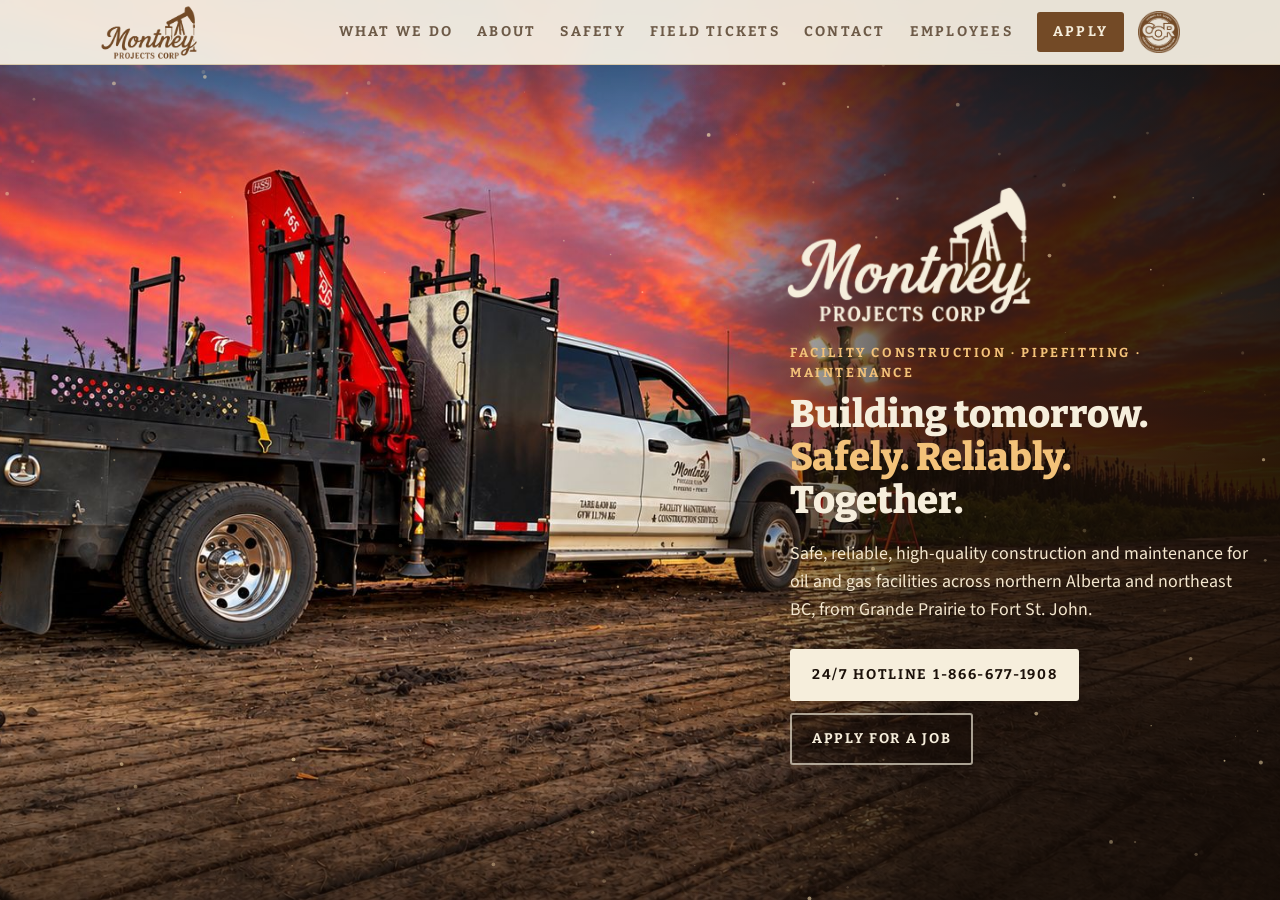
<file: index.html>
<!DOCTYPE html>
<html lang="en">
<head>
<meta charset="utf-8">
<meta name="viewport" content="width=device-width, initial-scale=1">
<meta name="theme-color" content="#1c110a">
<title>Montney Projects Corp | Oilfield Pipefitting &amp; Facility Construction, Grande Prairie</title>
<meta name="description" content="Montney Projects Corp: oil and gas facility construction, pipefitting crews, maintenance and knuckle picker services. Based in Clairmont near Grande Prairie, working across northern Alberta and northeast BC. 24/7 dispatch 1-866-677-1908.">
<link rel="canonical" href="https://montneyprojects.com/">
<link rel="icon" type="image/png" href="/app/favicon.png">
<link rel="apple-touch-icon" href="/app/apple-touch-icon.png">
<link rel="preload" as="image" href="/assets/hero.jpg" fetchpriority="high">
<meta property="og:type" content="website">
<meta property="og:site_name" content="Montney Projects Corp">
<meta property="og:title" content="Montney Projects Corp | Oilfield Pipefitting &amp; Facility Construction">
<meta property="og:description" content="Facility construction, pipefitting crews, maintenance and picker services for oil and gas sites across northern Alberta and northeast BC.">
<meta property="og:url" content="https://montneyprojects.com/">
<meta property="og:image" content="https://montneyprojects.com/assets/hero.jpg">
<meta name="twitter:card" content="summary_large_image">
<script type="application/ld+json">
{
  "@context": "https://schema.org",
  "@type": "GeneralContractor",
  "name": "Montney Projects Corp",
  "url": "https://montneyprojects.com/",
  "logo": "https://montneyprojects.com/assets/logo.png",
  "image": "https://montneyprojects.com/assets/hero.jpg",
  "description": "Oil and gas facility construction, pipefitting, maintenance and knuckle picker services across northern Alberta and northeast British Columbia.",
  "telephone": "+1-780-897-7356",
  "email": "general@montneyprojects.com",
  "address": {
    "@type": "PostalAddress",
    "streetAddress": "101-10601 82 Ave",
    "addressLocality": "Clairmont",
    "addressRegion": "AB",
    "postalCode": "T8X 5G9",
    "addressCountry": "CA"
  },
  "areaServed": [
    {"@type": "AdministrativeArea", "name": "Northern Alberta"},
    {"@type": "AdministrativeArea", "name": "Northeast British Columbia"},
    {"@type": "City", "name": "Grande Prairie"},
    {"@type": "City", "name": "Fort St. John"}
  ],
  "contactPoint": [
    {"@type": "ContactPoint", "telephone": "+1-866-677-1908", "contactType": "dispatch", "availableLanguage": "English", "hoursAvailable": {"@type": "OpeningHoursSpecification", "dayOfWeek": ["Monday","Tuesday","Wednesday","Thursday","Friday","Saturday","Sunday"], "opens": "00:00", "closes": "23:59"}},
    {"@type": "ContactPoint", "telephone": "+1-780-897-7356", "contactType": "customer service"}
  ],
  "knowsAbout": ["Pipefitting", "Oil and gas facility construction", "Facility maintenance", "Knuckle picker services", "COR certified safety program"]
}
</script>
<meta name="google-site-verification" content="RmJS6tQ4VsO0aatvdvYZTBHN6NFnThQkVIkI1PTJHH0" />
<link rel="stylesheet" href="https://fonts.googleapis.com/css2?family=Archivo:wght@600;700&family=Bitter:wght@600;700;800&family=Source+Sans+3:wght@400;600&display=swap">
<style>
  /* Layout: full-screen sunset photo of a Montney picker truck with the copy over the open sky, then bands on logo-cream paper: work, mission, equipment (dark), safety, careers, contact. */
  :root {
    --paper:#f9f3e6; --paper2:#f1e8d3; --rule:#d8c9aa;
    --brown:#734a26; --espresso:#1c110a; --ink:#2b1c10; --soft:#6d5a47; --rust:#b4601c; --cream:#f6eedc; --ok:#2f7a4a;
    --display:Bitter, Rockwell, "Roboto Slab", Georgia, serif;
    --body:"Source Sans 3", -apple-system, "Segoe UI", Roboto, Helvetica, Arial, sans-serif;
    --photo: url("/assets/hero.jpg");
    --cor: url("/assets/cor-badge.png");
    --logo: url("/assets/logo.png");
  }
  * { box-sizing:border-box; }
  [hidden] { display:none !important; }
  html { height:100%; }
  body { margin:0; min-height:100%; display:flex; flex-direction:column; background:var(--paper); color:var(--ink); font:17px/1.55 var(--body); }
  main { flex:1; display:flex; flex-direction:column; }
  .view { flex:1; }
  body.home footer { display:none; }
  @media (min-width:901px) and (min-height:640px) { body.home { overflow:hidden; } }
  a { color:inherit; }
  .wrap { width:100%; max-width:1120px; margin:0 auto; padding-inline:20px; }
  .logo { display:block; aspect-ratio:520/294; background:currentColor; -webkit-mask:var(--logo) center/contain no-repeat; mask:var(--logo) center/contain no-repeat; }

  .nav { position:fixed; top:0; left:0; right:0; z-index:20; background:rgba(249,243,230,.93); backdrop-filter:blur(8px); border-bottom:1px solid var(--rule); }
  .nav .wrap { display:flex; align-items:center; justify-content:space-between; gap:16px; height:64px; }
  .nav .brand { color:var(--brown); width:98px; flex:none; text-decoration:none; }
  .nav nav { display:flex; gap:24px; align-items:center; }
  .nav nav a { font-family:var(--display); font-weight:700; font-size:14px; letter-spacing:.16em; text-transform:uppercase; text-decoration:none; color:var(--soft); }
  .nav nav a { white-space:nowrap; }
  @media (min-width:901px) and (max-width:1120px) { .nav nav { gap:15px; } .nav nav a { font-size:12.5px; letter-spacing:.1em; } .nav nav a.cta { padding:8px 12px; } }
  .nav nav a:hover { color:var(--brown); }
  .nav nav a.cta { color:var(--cream); background:var(--brown); padding:9px 16px; border-radius:3px; }
  .nav nav a[aria-current=page]:not(.cta) { color:var(--brown); box-shadow:0 2px 0 var(--rust); }
  .menu { display:none; font-family:var(--display); font-weight:700; font-size:14px; letter-spacing:.16em; text-transform:uppercase; color:var(--cream); background:var(--brown); border:0; border-radius:3px; padding:10px 16px; cursor:pointer; }
  @media (max-width:900px) {
    .menu { display:inline-block; }
    .nav nav { display:none; position:absolute; top:64px; left:0; right:0; flex-direction:column; align-items:stretch; gap:0; background:var(--paper); border-bottom:1px solid var(--rule); box-shadow:0 14px 30px rgba(28,17,10,.25); }
    .nav.open nav { display:flex; }
    .nav nav a, .nav nav a.cta { padding:16px 20px; border-top:1px solid var(--rule); border-radius:0; font-size:15px; background:none; color:var(--brown); box-shadow:none; }
  }

  .hero { position:relative; min-height:100vh; min-height:100dvh; display:flex; align-items:center; overflow:hidden; padding-top:64px; color:var(--cream); background:#140c07; }
  .hero .photo { position:absolute; inset:0; background:var(--photo) 30% 58%/cover no-repeat; transform-origin:30% 62%; animation:push 32s ease-in-out infinite alternate; }
  @keyframes push { from { transform:scale(1); } to { transform:scale(1.13); } }
  .hero .shade { position:absolute; inset:0; background:linear-gradient(270deg, rgba(20,12,7,.9) 0%, rgba(20,12,7,.74) 28%, rgba(20,12,7,0) 47%), linear-gradient(180deg, rgba(20,12,7,.5) 0%, rgba(20,12,7,0) 26%, rgba(20,12,7,0) 72%, rgba(20,12,7,.6) 100%); }
  .hero canvas { position:absolute; inset:0; width:100%; height:100%; }
  .hero .copy { position:relative; z-index:2; width:100%; padding-block:40px 56px; }
  .hero .copy .wrap { display:grid; grid-template-columns:minmax(0, 1fr) minmax(0, 470px); max-width:1440px; }
  .hero .copy .col { grid-column:2; }
  .hero .logo { width:min(70%, 250px); color:var(--cream); margin:0 0 18px -6px; opacity:0; animation:fade 1.4s .2s forwards; }
  .eyebrow { font-family:var(--display); font-weight:700; letter-spacing:.2em; text-transform:uppercase; font-size:13px; color:#f3c279; margin:0 0 12px; opacity:0; animation:fade 1s .5s forwards; }
  h1 { font-family:var(--display); font-weight:800; line-height:1.04; font-size:clamp(30px, 3vw, 40px); margin:0; }
  h1 span { display:block; overflow:hidden; padding-bottom:.08em; }
  h1 span i { display:block; font-style:normal; transform:translateY(112%); animation:rise 1s cubic-bezier(.2,.8,.2,1) forwards; }
  h1 span:nth-child(1) i { animation-delay:.6s; } h1 span:nth-child(2) i { animation-delay:.75s; color:#f3c279; } h1 span:nth-child(3) i { animation-delay:.9s; }
  @keyframes rise { to { transform:none; } }
  .lede { max-width:30em; font-size:clamp(16px, 1.4vw, 18px); color:#f4e7cf; margin:16px 0 26px; opacity:0; animation:fade 1s 1.3s forwards; }
  .actions { display:flex; flex-wrap:wrap; gap:12px; opacity:0; animation:fade 1s 1.5s forwards; }
  @keyframes fade { to { opacity:1; } }
  .btn { display:inline-flex; align-items:center; gap:10px; font-family:var(--display); font-weight:700; font-size:14px; letter-spacing:.12em; text-transform:uppercase; text-decoration:none; padding:13px 20px; border-radius:3px; border:2px solid var(--brown); background:var(--brown); color:var(--cream); cursor:pointer; }
  .hero .btn { background:var(--cream); border-color:var(--cream); color:var(--espresso); }
  .hero .btn.line { background:rgba(20,12,7,.45); color:var(--cream); border-color:rgba(246,238,220,.65); }
  .btn:focus-visible, a:focus-visible, input:focus-visible { outline:3px solid var(--rust); outline-offset:3px; }
  .hub { display:none; }
  @media (min-width:901px) and (max-height:800px) { .hero .copy { padding-block:20px 24px; } .hero .logo { width:210px; margin-bottom:12px; } .lede { margin:12px 0 18px; } }
  @media (min-width:901px) and (max-height:700px) { .lede { display:none; } .actions { margin-top:20px; } }
  @media (max-width:900px) {
    .hero { align-items:flex-end; }
    .hero .photo { background-position:35% 50%; transform-origin:40% 45%; }
    .hero .shade { background:linear-gradient(180deg, rgba(20,12,7,.25) 0%, rgba(20,12,7,0) 18%, rgba(20,12,7,0) 46%, rgba(20,12,7,.78) 64%, rgba(20,12,7,.93) 100%); }
    .hero .copy { padding-block:0 26px; } .hero .copy .wrap { grid-template-columns:1fr; } .hero .copy .col { grid-column:1; }
    .hero .logo { display:none; }
    .eyebrow { display:none; }
    .hero h1 { font-size:28px; text-shadow:0 2px 12px rgba(20,12,7,.9); }
    .lede { font-size:15px; margin:8px 0 14px; }
    .hero .btn { padding:12px 14px; font-size:12.5px; }
    .actions { gap:8px; }
  }

  section.band { padding-block:calc(64px + clamp(34px, 6vh, 70px)) clamp(40px, 6vh, 70px); }
  section.band.alt { background:var(--paper2); }
  section.band.dark { background:var(--espresso); color:var(--cream); border-top:0; }
  .dark h2 { color:var(--cream); } .dark .kicker { color:#f3c279; } .dark .intro { color:#e6d6ba; }
  .stats { display:grid; grid-template-columns:repeat(auto-fit, minmax(280px, 1fr)); gap:1px; background:#3d2a1b; border:1px solid #3d2a1b; }
  .stats div { background:var(--espresso); padding:26px 24px 28px; min-width:0; }
  .stats b { display:block; font-family:var(--display); font-weight:700; font-size:clamp(34px, 3.6vw, 46px); line-height:1; color:#f3c279; font-variant-numeric:tabular-nums; }
  .stats b.word { font-size:clamp(24px, 2.4vw, 30px); padding-block:.3em .22em; }
  .stats h3 { font-family:var(--display); font-weight:700; font-size:18px; margin:10px 0 6px; color:var(--cream); }
  .stats p { margin:0; color:#d9c8ab; font-size:15.5px; }
  .mission { font-family:var(--display); font-weight:600; font-size:clamp(18px, 1.7vw, 21px); line-height:1.5; color:var(--brown); max-width:32em; margin:0 0 40px; }
  .values { list-style:none; margin:0; padding:22px 0 0; border-top:2px solid var(--brown); display:grid; grid-template-columns:repeat(auto-fit, minmax(170px, 1fr)); gap:18px 24px; counter-reset:v; }
  .values li { font-family:var(--display); font-weight:700; font-size:16.5px; color:var(--ink); }
  .values li::before { content:""; display:block; width:26px; height:4px; background:var(--rust); margin-bottom:10px; }
  .corseal { display:block; aspect-ratio:195/195; background:currentColor; -webkit-mask:var(--cor) center/contain no-repeat; mask:var(--cor) center/contain no-repeat; }
  .cornav { width:42px; flex:none; color:var(--brown); margin-left:-2px; }
  .corfoot { width:50px; color:#cbb99c; margin-left:auto; }
  .nav .wrap > nav { margin-left:auto; }
  @media (max-width:900px) { .nav .brand { margin-right:auto; } .cornav { order:2; width:38px; } .menu { order:3; } }
  .elements { margin:0; padding:18px 0 0; border-top:2px solid var(--brown); list-style:none; counter-reset:el; columns:2; column-gap:30px; }
  .elements li { counter-increment:el; break-inside:avoid; padding:5px 0 5px 34px; position:relative; font-weight:600; }
  .elements li::before { content:counter(el); position:absolute; left:0; top:5px; width:24px; text-align:right; font-family:var(--display); font-weight:700; color:var(--rust); font-variant-numeric:tabular-nums; }
  @media (max-width:560px) { .elements { columns:1; } }
  .ask { background:#fffaf0; border:1px solid var(--rule); border-top:5px solid var(--brown); padding:22px 22px 24px; margin:0 0 26px; }
  .ask h3 { font-family:var(--display); font-weight:700; font-size:20px; color:var(--brown); margin:0 0 6px; }
  .ask p { margin:0 0 16px; }
  .askbtns { display:flex; flex-wrap:wrap; gap:10px; }
  .btn.ghost { background:transparent; color:var(--brown); }
  .crewh { font-family:var(--display); font-weight:700; letter-spacing:.22em; text-transform:uppercase; font-size:13px; color:var(--soft); margin:0 0 10px; }
  .cor { display:inline-flex; align-items:center; gap:12px; margin:0 0 20px; padding:10px 16px 10px 10px; border:1px solid var(--rule); background:var(--paper); border-radius:40px; font-family:var(--display); font-weight:700; color:var(--brown); }
  .cor .corseal { width:42px; color:var(--brown); }
  .kicker { font-family:var(--display); font-weight:700; letter-spacing:.26em; text-transform:uppercase; color:var(--rust); font-size:14px; margin:0 0 10px; }
  h2 { font-family:var(--display); font-weight:700; line-height:1.15; font-size:clamp(25px, 2.6vw, 34px); color:var(--brown); margin:0 0 14px; text-wrap:balance; }
  .intro { max-width:40em; color:var(--ink); margin:0 0 30px; }
  .grid3 { display:grid; grid-template-columns:repeat(auto-fit, minmax(220px, 1fr)); border-top:2px solid var(--brown); }
  .grid3 article { padding:26px 26px 6px 0; min-width:0; }
  .grid3 h3 { font-family:var(--display); font-weight:700; font-size:20px; color:var(--brown); margin:14px 0 6px; }
  .grid3 p { margin:0; color:var(--ink); }
  .grid3 svg { width:40px; height:40px; stroke:var(--rust); fill:none; stroke-width:2.2; stroke-linecap:round; stroke-linejoin:round; }
  .region { display:flex; flex-wrap:wrap; gap:8px 22px; margin:36px 0 0; padding:18px 0 0; list-style:none; border-top:1px solid var(--rule); }
  .region li { font-family:var(--display); font-weight:700; letter-spacing:.18em; text-transform:uppercase; font-size:13px; color:var(--soft); }

  .split { display:grid; grid-template-columns:minmax(0, 1.05fr) minmax(0, 1fr); gap:clamp(28px, 5vw, 64px); align-items:start; }
  @media (max-width:860px) { .split { grid-template-columns:1fr; } }
  .forms { display:flex; flex-direction:column; gap:10px; }
  .forms a { display:flex; align-items:center; justify-content:space-between; gap:14px; text-decoration:none; background:var(--paper); border:1px solid var(--rule); border-left:5px solid var(--brown); padding:16px 18px; }
  .forms a[href]:hover { border-left-color:var(--rust); background:#fffaf0; }
  .forms b { font-family:var(--display); font-weight:700; font-size:18px; color:var(--brown); display:block; line-height:1.2; }
  .forms small { color:var(--soft); font-size:15px; }
  .forms i { font-style:normal; color:var(--rust); font-size:24px; }
  .checks { list-style:none; margin:0; padding:0; display:flex; flex-direction:column; gap:10px; }
  .checks li { padding-left:28px; position:relative; }
  .checks li::before { content:""; position:absolute; left:0; top:.48em; width:14px; height:8px; border-left:3px solid var(--rust); border-bottom:3px solid var(--rust); transform:rotate(-45deg); }

  form.apply { background:#fffaf0; border:1px solid var(--rule); border-top:5px solid var(--brown); padding:clamp(20px, 3vw, 32px); display:flex; flex-direction:column; gap:16px; }
  label { display:flex; flex-direction:column; gap:6px; font-family:var(--display); font-weight:700; letter-spacing:.14em; text-transform:uppercase; font-size:13px; color:var(--soft); }
  label em { font-style:normal; font-family:var(--body); letter-spacing:0; text-transform:none; font-weight:400; font-size:15px; }
  input[type=text], input[type=tel], input[type=email] { font:400 17px var(--body); letter-spacing:0; text-transform:none; color:var(--ink); background:#fff; border:1px solid #bfae8c; border-radius:3px; padding:13px 14px; width:100%; }
  textarea { font:400 17px/1.45 var(--body); letter-spacing:0; text-transform:none; color:var(--ink); background:#fff; border:1px solid #bfae8c; border-radius:3px; padding:13px 14px; width:100%; resize:vertical; min-height:130px; }
  textarea:focus-visible { outline:3px solid var(--rust); outline-offset:3px; }
  select, input[type=date], input[type=number] { font:400 17px var(--body); letter-spacing:0; text-transform:none; color:var(--ink); background:#fff; border:1px solid #bfae8c; border-radius:3px; padding:12px 14px; width:100%; min-height:48px; }
  select:focus-visible, input[type=date]:focus-visible, input[type=number]:focus-visible { outline:3px solid var(--rust); outline-offset:3px; }
  .note.bad { color:#a3261c; font-weight:600; }
  input[type=file] { font:400 16px var(--body); letter-spacing:0; text-transform:none; color:var(--soft); background:#fff; border:1px dashed #a9946e; border-radius:3px; padding:14px; width:100%; }
  input[type=file]::file-selector-button { font:600 15px var(--body); margin-right:12px; padding:8px 12px; border-radius:3px; border:0; background:var(--paper2); color:var(--ink); cursor:pointer; }
  .tix { border:0; margin:0; padding:0; display:grid; grid-template-columns:1fr 1fr; gap:10px; min-width:0; }
  .tix legend { padding:0; margin-bottom:8px; font-family:var(--display); font-weight:700; letter-spacing:.14em; text-transform:uppercase; font-size:13px; color:var(--soft); }
  .tix label { flex-direction:row; align-items:center; gap:12px; font:600 16.5px var(--body); letter-spacing:0; text-transform:none; color:var(--ink); background:#fff; border:1px solid #bfae8c; border-radius:3px; padding:12px 14px; cursor:pointer; }
  .tix input { width:22px; height:22px; flex:none; accent-color:var(--brown); }
  .tix label:has(input:checked) { border-color:var(--brown); background:#f6ecd8; }
  @media (max-width:420px) { .tix { grid-template-columns:1fr; } }
  .two { display:grid; grid-template-columns:1fr 1fr; gap:16px; }
  @media (max-width:560px) { .two { grid-template-columns:1fr; } }
  .note { font-size:15px; color:var(--soft); margin:0; }
  .sent { border:1px solid var(--ok); border-top-width:5px; background:#f0f6ea; padding:24px; }
  .sent b { font-family:var(--display); font-size:22px; color:var(--ok); display:block; margin-bottom:4px; }

  .contact { display:grid; grid-template-columns:repeat(2, minmax(0, 1fr)); gap:30px 26px; margin-top:26px; }
  @media (max-width:640px) { .contact { grid-template-columns:1fr; } }
  .contact a[href^=tel] { white-space:nowrap; }
  .contact a.mail { font-size:19px; }
  .contact h3 { font-family:var(--display); font-weight:700; letter-spacing:.22em; text-transform:uppercase; font-size:13px; color:var(--soft); margin:0 0 6px; }
  .contact a { font-family:var(--display); font-weight:700; font-size:19px; line-height:1.3; color:var(--brown); text-decoration:none; display:block; overflow-wrap:anywhere; }
  .contact a:hover { color:var(--rust); }
  .contact .big a { font-size:24px; }
  .contact small { display:block; font:400 15px/1.4 var(--body); color:var(--soft); margin-top:4px; }
  footer { background:var(--espresso); color:#cbb99c; padding:44px 0 40px; font-size:15px; }
  footer .wrap { display:flex; flex-wrap:wrap; align-items:center; justify-content:space-between; gap:20px; }
  footer .logo { width:170px; color:var(--cream); }

  /* Inner pages (every tab except home): sans headings, ruled columns, dark fact strip */
  :root { --sans:Archivo, "Helvetica Neue", Helvetica, Arial, sans-serif; --mute:#5a4939; --rustd:#9a4f14; }
  section.band { display:flex; flex-direction:column; }
  section.band.facts-on { padding-bottom:0; }
  section.band.facts-on > .wrap:first-child { padding-bottom:clamp(40px, 6vh, 70px); }
  .phead { display:flex; align-items:flex-end; gap:clamp(24px, 5vw, 72px); margin-bottom:clamp(30px, 4vw, 50px); }
  .phead > div { flex:1.25; min-width:0; }
  .phead .intro { flex:1; min-width:0; max-width:none; margin:0 0 6px; font-size:clamp(17px, 1.5vw, 19px); line-height:1.5; color:var(--mute); }
  .phead.top { align-items:flex-start; }
  .phead.top > div { flex:.8; }
  .phead .mission { flex:1.5; min-width:0; max-width:none; margin:0; font-family:var(--body); font-weight:400; font-size:clamp(18px, 1.7vw, 21px); line-height:1.5; color:var(--ink); }
  @media (max-width:860px) { .phead { flex-direction:column; align-items:stretch; gap:16px; } }
  .band .kicker { display:flex; align-items:center; gap:12px; font-family:var(--sans); font-weight:600; font-size:13px; letter-spacing:.14em; color:var(--rustd); margin:0 0 18px; }
  .band .kicker::before { content:""; width:28px; height:2px; background:var(--rust); flex:none; }
  .band h2 { font-family:var(--sans); font-weight:700; font-size:clamp(30px, 3.6vw, 46px); line-height:1.06; letter-spacing:-.015em; color:var(--ink); margin:0; }
  .label { font-family:var(--sans); font-weight:600; font-size:13px; letter-spacing:.14em; text-transform:uppercase; color:var(--soft); margin:0 0 14px; }
  .split.rule { border-top:1px solid var(--ink); padding-top:26px; }

  .grid3 { grid-template-columns:repeat(4, minmax(0, 1fr)); border-top:1px solid var(--ink); counter-reset:svc; }
  .grid3 article { position:relative; counter-increment:svc; padding:24px 28px 0; border-left:1px solid var(--rule); }
  .grid3 article:first-child { padding-left:0; border-left:0; }
  .grid3 article:last-child { padding-right:0; }
  .grid3 article::before { content:counter(svc, decimal-leading-zero); font-family:var(--sans); font-weight:600; font-size:13px; letter-spacing:.08em; color:var(--rustd); }
  .grid3 svg { position:absolute; top:22px; right:28px; width:30px; height:30px; stroke:var(--brown); stroke-width:2; }
  .grid3 article:last-child svg { right:0; }
  .grid3 h3 { font-family:var(--sans); font-size:22px; line-height:1.2; letter-spacing:-.005em; color:var(--ink); margin:36px 0 8px; }
  .grid3 p { font-size:16.5px; color:var(--mute); }
  @media (max-width:1000px) {
    .grid3 { grid-template-columns:repeat(2, minmax(0, 1fr)); }
    .grid3 article { padding-bottom:28px; }
    .grid3 article:nth-child(odd) { padding-left:0; border-left:0; }
    .grid3 article:nth-child(even) { padding-right:0; }
    .grid3 article:nth-child(even) svg { right:0; }
    .grid3 article:nth-child(n+3) { border-top:1px solid var(--rule); }
  }
  @media (max-width:560px) {
    .grid3 { grid-template-columns:1fr; }
    .grid3 article { padding:22px 0 24px; border-left:0; border-top:1px solid var(--rule); }
    .grid3 article:first-child { border-top:0; }
    .grid3 svg { right:0; }
  }

  .values { border-top:1px solid var(--ink); padding:0; gap:0; grid-template-columns:repeat(5, minmax(0, 1fr)); counter-reset:v; }
  .values li { counter-increment:v; font-family:var(--sans); font-weight:700; font-size:18px; line-height:1.25; padding:24px 22px 0; border-left:1px solid var(--rule); }
  .values li:first-child { padding-left:0; border-left:0; }
  .values li::before { content:counter(v, decimal-leading-zero); display:block; width:auto; height:auto; background:none; margin:0 0 30px; font-size:13px; font-weight:600; letter-spacing:.08em; color:var(--rustd); }
  @media (max-width:900px) {
    .values { grid-template-columns:1fr; }
    .values li { display:flex; align-items:baseline; gap:16px; padding:14px 0; border-left:0; border-top:1px solid var(--rule); }
    .values li:first-child { border-top:0; }
    .values li::before { margin:0; }
  }

  .elements { border-top:0; padding:0; column-gap:32px; font-size:16.5px; line-height:1.3; }
  .elements li { padding:11px 0 11px 36px; border-top:1px solid var(--rule); font-weight:600; }
  .elements li::before { content:counter(el, decimal-leading-zero); top:13px; width:auto; text-align:left; font-family:var(--sans); font-weight:600; font-size:13px; letter-spacing:.06em; color:var(--rustd); }
  .manual { display:flex; align-items:flex-start; gap:18px; padding-top:18px; border-top:1px solid var(--rule); }
  .manual .corseal { width:58px; flex:none; color:var(--brown); }
  .manual h3 { font-family:var(--sans); font-weight:700; font-size:22px; line-height:1.2; color:var(--ink); margin:0 0 4px; }
  .manual p { margin:0; font-size:16.5px; color:var(--mute); }
  .askbtns { margin:20px 0 30px; }
  .forms { gap:0; border-bottom:1px solid var(--rule); }
  .forms a { background:none; border:0; border-top:1px solid var(--rule); padding:13px 0; color:var(--ink); }
  .forms a[href]:hover { background:none; }
  .forms a[href]:hover b { color:var(--rust); }
  .forms b { font-family:var(--sans); font-size:18px; color:var(--ink); line-height:1.25; }
  .forms small { color:var(--mute); }
  .forms i { font-size:20px; }

  .band .btn { font-family:var(--sans); font-weight:600; font-size:15px; letter-spacing:0; text-transform:none; padding:12px 18px; border-width:1.5px; border-radius:2px; }
  form.apply { border-top:2px solid var(--ink); }
  .band form > label, .band .two > label, .tix legend { font-family:var(--sans); font-weight:600; letter-spacing:.1em; color:var(--mute); }
  .ask { border-top:2px solid var(--ink); }
  .ask h3 { font-family:var(--sans); color:var(--ink); }
  .sent b { font-family:var(--sans); }
  .checks { font-size:16.5px; }

  .contact { margin-top:0; }
  .contact h3 { font-family:var(--sans); font-weight:600; letter-spacing:.14em; }
  .contact a, .contact a.mail { font-family:var(--sans); font-size:20px; letter-spacing:-.005em; color:var(--ink); }
  .contact .big a { font-size:28px; }

  .facts { margin-top:auto; background:var(--espresso); color:#e6d6ba; border-bottom:1px solid #3d2a1b; font-size:15.5px; }
  .facts .wrap { display:grid; grid-template-columns:repeat(3, minmax(0, 1fr)); gap:12px 24px; padding-block:26px; }
  .facts .wrap > span { display:flex; align-items:baseline; gap:14px; }
  .band form .btn { justify-content:center; }
  .facts b { font-family:var(--sans); font-weight:700; font-size:28px; line-height:1; color:#f3c279; white-space:nowrap; }
  .facts a { text-decoration:none; white-space:nowrap; }
  @media (max-width:760px) { .facts .wrap { grid-template-columns:1fr; } }

  .reveal { opacity:0; transform:translateY(26px); transition:opacity .8s ease, transform .8s cubic-bezier(.2,.8,.2,1); }
  .reveal.in { opacity:1; transform:none; }
  @media (prefers-reduced-motion: reduce) {
    html { scroll-behavior:auto; }
    *, *::before, *::after { animation-duration:.01s !important; animation-delay:0s !important; animation-iteration-count:1 !important; transition:none !important; }
    .reveal { opacity:1; transform:none; }
  }
</style>
</head>
<body>

<header class="nav"><div class="wrap">
  <a class="brand" href="#home" aria-label="Montney Projects Corp home"><span class="logo"></span></a>
  <button class="menu" id="menu" type="button" aria-expanded="false" aria-controls="navlinks">Menu</button>
  <nav id="navlinks">
    <a href="#work">What we do</a>
    <a href="#about">About</a>
    <a href="#safety">Safety</a>
    <a href="#tickets">Field tickets</a>
    <a href="#contact">Contact</a>
    <a href="portal.html">Employees</a>
    <a class="cta" href="#careers">Apply</a>
  </nav>
  <div class="cornav" role="img" aria-label="COR certified: Certificate of Recognition, workplace safety"><span class="corseal"></span></div>
</div></header>

<main>
<div class="hero view" id="home">
  <div class="photo" role="img" aria-label="A Montney Projects picker truck on site at sunset"></div>
  <div class="shade" aria-hidden="true"></div>
  <canvas id="dust" aria-hidden="true"></canvas>
  <div class="copy"><div class="wrap"><div class="col">
    <div class="logo" role="img" aria-label="Montney Projects Corp"></div>
    <p class="eyebrow">Facility construction &middot; Pipefitting &middot; Maintenance</p>
    <h1><span><i>Building tomorrow.</i></span><span><i>Safely. Reliably.</i></span><span><i>Together.</i></span></h1>
    <p class="lede">Safe, reliable, high-quality construction and maintenance for oil and gas facilities across northern Alberta and northeast BC, from Grande Prairie to Fort St. John.</p>
    <div class="actions">
      <a class="btn" href="tel:+18666771908">24/7 hotline 1-866-677-1908</a>
      <a class="btn line" href="#careers">Apply for a job</a>
    </div>
    <div class="hub">
      <a href="#work">What we do</a><a href="#about">About</a><a href="#safety">Safety</a>
      <a href="#careers">Careers</a><a href="#contact">Contact</a>
    </div>
  </div></div></div>
</div>

<section class="band view facts-on" id="work" hidden><div class="wrap">
  <div class="phead reveal">
    <div><p class="kicker">What we do</p><h2>Facility construction, pipefitting and maintenance</h2></div>
    <p class="intro">We deploy experienced crews and well-equipped units to deliver safe, efficient, high-quality results on every project.</p>
  </div>
  <div class="grid3 reveal">
    <article>
      <svg viewBox="0 0 48 48"><path d="M6 40h36M10 40V22l14-10 14 10v18M20 40V28h8v12M24 12V6M30 9h-6"/></svg>
      <h3>Facility construction</h3>
      <p>Construction services for oil and gas facilities, built to exceed client expectations.</p>
    </article>
    <article>
      <svg viewBox="0 0 48 48"><path d="M6 30h14v-8h8v8h14M6 30v8M42 30v8M20 22v-8h8v8M14 30v8M34 30v8M24 14V6"/></svg>
      <h3>Pipefitting</h3>
      <p>Nine dedicated fitting crews, available for projects of all sizes.</p>
    </article>
    <article>
      <svg viewBox="0 0 48 48"><path d="M30 8a9 9 0 0 0-8 12L8 34l6 6 14-14a9 9 0 0 0 12-8l-6 3-4-4 3-6a9 9 0 0 0-3-3z"/></svg>
      <h3>Maintenance</h3>
      <p>Facility maintenance with a relentless focus on safety, every job, every time.</p>
    </article>
    <article>
      <svg viewBox="0 0 48 48"><path d="M4 34h28v-6H4zM32 34h8a3 3 0 0 0 3-3v-5l-5-7h-6zM10 39a3 3 0 1 0 0.1 0M36 39a3 3 0 1 0 0.1 0M18 28 12 10 30 6M12 10v9"/></svg>
      <h3>Picker services</h3>
      <p>Full size knuckle pickers to handle heavy lifts and complex installations.</p>
    </article>
  </div>
</div>
<div class="facts"><div class="wrap">
  <span><b>9</b>dedicated fitting crews</span>
  <span><b>COR</b>certified safety program</span>
  <span><b>24/7</b><span>dispatch, <a href="tel:+18666771908">1-866-677-1908</a></span></span>
</div></div>
</section>

<section class="band view" id="about" hidden><div class="wrap">
  <div class="phead top reveal">
    <div><p class="kicker">About us</p><h2>Our mission</h2></div>
    <p class="mission">To deliver safe, reliable, and high-quality construction and maintenance solutions that exceed client expectations. We are committed to building lasting partnerships through integrity, efficiency, and a relentless focus on safety, every job, every time.</p>
  </div>
  <ul class="values reveal"><li>Safety first</li><li>Quality workmanship</li><li>Integrity and reliability</li><li>Teamwork</li><li>Continuous improvement</li></ul>
</div></section>

<section class="band view facts-on" id="safety" hidden><div class="wrap">
  <div class="phead reveal">
    <div><p class="kicker">Safety</p><h2>Our health and safety program</h2></div>
    <p class="intro">Every job runs under our Health and Safety Manual, with safe work practices and safe job procedures written for the work we do.</p>
  </div>
  <div class="split rule">
  <div class="reveal">
    <h3 class="label">Program elements</h3>
    <ol class="elements">
      <li>Leadership and commitment</li>
      <li>Hazard assessment and control</li>
      <li>Safe work practices</li>
      <li>Safe job procedures</li>
      <li>Rules, policies and programs</li>
      <li>Qualifications, orientation and training</li>
      <li>Preventative maintenance and inspections</li>
      <li>Personal protective equipment</li>
      <li>Emergency preparedness</li>
      <li>Incident reporting and investigation</li>
      <li>Company communications and statistics</li>
      <li>Other affected parties</li>
      <li>Legislation</li>
    </ol>
  </div>
  <div class="reveal">
    <h3 class="label">Health and Safety Manual</h3>
    <div class="manual">
      <span class="corseal" role="img" aria-label="COR seal"></span>
      <div><h3>COR certified</h3><p>See the cover and full table of contents. We send the complete manual to clients on request.</p></div>
    </div>
    <div class="askbtns">
      <a class="btn" href="Montney-Safety-Manual-Contents.pdf" target="_blank" rel="noopener">View manual contents (PDF)</a>
      <a class="btn ghost" href="#contact">Request the full manual</a>
    </div>
    <h3 class="label">Crew forms</h3>
    <div class="forms" id="safetyLinks"></div>
  </div>
  </div>
</div>
<div class="facts"><div class="wrap">
  <span><b>13</b>program elements</span>
  <span><b>50+</b>safe work practices</span>
  <span><b>27</b>safe job procedures</span>
</div></div>
</section>

<section class="band view" id="careers" hidden><div class="wrap">
  <div class="phead reveal">
    <div><p class="kicker">Careers</p><h2>Work with Montney</h2></div>
    <p class="intro">We hire pipefitters and helpers. Send your details and your resume, and tell us which tickets you hold.</p>
  </div>
  <div class="split rule">
  <div>
    <ul class="checks reveal">
      <li>Resume in PDF, Word or a clear photo</li>
      <li>Check off H2S, First Aid, CSO and driver's licence if you have them</li>
      <li>A phone number we can reach you on</li>
    </ul>
  </div>
  <div class="reveal">
    <div class="sent" id="sent" hidden><b>Application sent</b>Thanks. We have your details and will call you if there's a fit.</div>
    <form class="apply" id="apply" method="POST" enctype="multipart/form-data">
      <input type="hidden" name="_subject" value="Job application – Montney Projects">
      <input type="hidden" name="_template" value="table">
      <input type="hidden" name="_captcha" value="false">
      <input type="hidden" name="_next" id="next" value="">
      <input type="text" name="_honey" tabindex="-1" autocomplete="off" hidden>
      <label>Full name<input type="text" name="Name" id="f-name" autocomplete="name" required></label>
      <div class="two">
        <label>Email<input type="email" name="email" id="f-email" autocomplete="email" required></label>
        <label>Phone number<input type="tel" name="Phone" id="f-phone" autocomplete="tel" required></label>
      </div>
      <label>Upload resume<input type="file" name="attachment" id="f-resume" accept=".pdf,.doc,.docx,image/*" required></label>
      <fieldset class="tix">
        <legend>Check what you have</legend>
        <label><input type="checkbox" id="t-h2s" data-field="H2S"><span>H2S</span></label>
        <label><input type="checkbox" id="t-fa" data-field="First Aid"><span>First Aid</span></label>
        <label><input type="checkbox" id="t-cso" data-field="CSO"><span>CSO</span></label>
        <label><input type="checkbox" id="t-dl" data-field="Drivers licence"><span>Driver's licence</span></label>
      </fieldset>
      <input type="hidden" name="H2S" value="No"><input type="hidden" name="First Aid" value="No"><input type="hidden" name="CSO" value="No"><input type="hidden" name="Drivers licence" value="No">
      <button class="btn" type="submit">Send application</button>
      <p class="note">Your details go only to Montney Projects Corp.</p>
    </form>
  </div>
  </div>
</div></section>

<section class="band view" id="tickets" hidden><div class="wrap">
  <div class="phead reveal">
    <div><h2>Field tickets</h2></div>
    <p class="intro tkInfo" hidden>Fill this out at the end of every day. It is your time sheet for payroll, and it is what we invoice the client from.</p>
  </div>
  <div class="split rule">
  <div class="reveal">
    <div class="ask" id="tkOff" hidden><h3>Not switched on yet</h3><p style="margin:0">Field tickets on the website are being set up. Use the sheet for now.</p></div>
    <form class="apply" id="tkGate" hidden>
      <label>Crew code<input type="text" id="tk-code" inputmode="numeric" autocomplete="off" required></label>
      <button class="btn" type="submit">Open field tickets</button>
      <p class="note" id="tkGateMsg" aria-live="polite"></p>
    </form>
    <form class="apply" id="tkForm" autocomplete="off" hidden>
      <label>Truck #<select id="tk-truck" required>
        <option value="">Pick a truck</option><option>001</option><option>002</option><option>003</option><option>004</option><option>005</option><option>006</option><option>009</option><option>Skid steer</option>
      </select></label>
      <label>Date<input type="date" id="tk-date" required></label>
      <div class="two">
        <label>Billable hours<input type="number" id="tk-hours" min="0" max="24" step="0.5" inputmode="decimal" placeholder="Client work"></label>
        <label>Shop hours<input type="number" id="tk-shop" min="0" max="24" step="0.5" inputmode="decimal" placeholder="Not billed"></label>
      </div>
      <label>Client<select id="tk-client"><option value="">Pick client</option><option>Mastec-Purnell</option><option>Sundown Oilfield Services</option><option>Inked Energy Services</option><option>Sureline Projects</option><option>Weaver Group</option><option>Excel Projects</option><option>Fit N It Oilfield</option><option>Shop</option></select></label>
      <div class="two">
        <label>Job #<input type="text" id="tk-job" autocomplete="off"></label>
        <label>Supervisor<input type="text" id="tk-supervisor" autocomplete="off"></label>
      </div>
      <label>Location<input type="text" id="tk-location" autocomplete="off" placeholder="LSD or site"></label>
      <div class="two">
        <label>Fitter<input type="text" id="tk-fitter" list="crewNames" autocomplete="off" placeholder="Fitter's name" required></label>
        <label>Helper<input type="text" id="tk-helper" list="helperNames" autocomplete="off" placeholder="Name, or No helper" required></label>
      </div>
      <datalist id="crewNames"><option value="Mason"></option><option value="Josh"></option><option value="Mike"></option><option value="Karma"></option><option value="Aydan"></option><option value="Nathan"></option></datalist>
      <datalist id="helperNames"><option value="No helper"></option><option value="Mason"></option><option value="Josh"></option><option value="Mike"></option><option value="Karma"></option><option value="Aydan"></option><option value="Nathan"></option></datalist>
      <fieldset class="tix">
        <legend>Tick if it applies</legend>
        <label><input type="checkbox" id="tk-sub"><span>SUB / LOA</span></label>
      </fieldset>
      <label>Work scope<textarea id="tk-scope" rows="4" required></textarea></label>
      <button class="btn" type="submit" id="tkSend">Submit field ticket</button>
      <p class="note" id="tkMsg" aria-live="polite"></p>
    </form>
    <div class="sent" id="tkDone" hidden><b>Ticket saved</b><span id="tkDoneMsg">It's on the sheet.</span><div style="margin-top:16px"><button class="btn" type="button" id="tkAgain">Add another ticket</button></div></div>
  </div>
  <div>
    <ul class="checks reveal tkInfo" hidden>
      <li>One ticket per job, per day</li>
      <li>Put in the fitter and the helper, or "No helper"</li>
      <li>Say what was done in the work scope</li>
    </ul>
  </div>
  </div>
</div></section>

<section class="band view" id="contact" hidden><div class="wrap">
  <div class="phead reveal">
    <div><h2>Contact</h2></div>
    <p class="intro">For dispatch, safety, or general inquiries.</p>
  </div>
  <div class="split rule">
  <div>
    <div class="contact reveal">
      <div class="big"><h3>24/7 hotline</h3><a href="tel:+18666771908">1-866-677-1908</a><small>Dispatch, any hour</small></div>
      <div class="big"><h3>Office</h3><a href="tel:+17808977356">780-897-7356</a><small>Grande Prairie division</small></div>
      <div style="grid-column:1/-1"><h3>Email</h3><a class="mail" href="mailto:general@montneyprojects.com">general@montneyprojects.com</a></div>
      <div style="grid-column:1/-1"><h3>Address</h3><a href="https://www.google.com/maps/search/?api=1&query=101-10601+82+Ave+Clairmont+AB" target="_blank" rel="noopener">101-10601 82 Ave<br>Clairmont, AB</a></div>
    </div>
  </div>
  <div class="reveal">
    <div class="sent" id="msgSent" hidden><b>Message sent</b>Thanks. We'll get back to you shortly.</div>
    <form class="apply" id="msgForm" method="POST">
      <input type="hidden" name="_subject" value="Website message – Montney Projects">
      <input type="hidden" name="_template" value="table">
      <input type="hidden" name="_captcha" value="false">
      <input type="hidden" name="_next" id="msgNext" value="">
      <input type="text" name="_honey" tabindex="-1" autocomplete="off" hidden>
      <label>Name<input type="text" name="Name" id="c-name" autocomplete="name" required></label>
      <div class="two">
        <label>Email<input type="email" name="email" id="c-email" autocomplete="email" required></label>
        <label>Phone number<input type="tel" name="Phone" id="c-phone" autocomplete="tel" required></label>
      </div>
      <label>Message<textarea name="Message" id="c-msg" rows="5" required></textarea></label>
      <button class="btn" type="submit">Send message</button>
    </form>
  </div>
  </div>
</div></section>
</main>


<footer><div class="wrap"><div class="logo" role="img" aria-label="Montney Projects Corp"></div><div class="corfoot" role="img" aria-label="COR certified"><span class="corseal"></span></div><div>&copy; <span id="yr">2026</span> Montney Projects Corp. Clairmont, Alberta.</div></div></footer>

<script>
// ---- Settings: change these, nothing else ----
var APPLY_TO = "general@montneyprojects.com";   // inbox job applications and contact messages go to
var TICKETS_URL = "https://script.google.com/macros/s/AKfycbznqXX6MkxGNm8hfhau6KIHJDErE9C9ih_mD_n5FeL3r7AAcC5SfjtePYiV9_Vo1-xaRw/exec";             // the web address Google gives you when you deploy the sheet script
var SAFETY_LINKS = [                              // paste the real link for each
  { name:"FLHA", note:"Field Level Hazard Assessment", url:"https://montneyprojects.github.io/MontneyFLHA2026/" },
  { name:"Pre-trip inspection", note:"Daily truck inspection", url:"https://montneyprojects.github.io/MontneyPreTRIP/" },
  { name:"Toolbox meeting", note:"Crew safety meeting record", url:"https://montneyprojects.github.io/MontneyToolBOX/" }
];
// ----------------------------------------------
document.getElementById("yr").textContent = new Date().getFullYear();
// Fitter/Helper name list: everyone with an employee portal login is added automatically
(function () {
  var URL = "https://nwcbvchcdsbwwnnbtyht.supabase.co", KEY = "sb_publishable_JtICuOehqdwzQOm8v0i-SA_qf21Bh0e";
  fetch(URL + "/rest/v1/rpc/crew_names", { method: "POST", headers: { apikey: KEY, "Content-Type": "application/json" }, body: "{}" })
    .then(function (r) { return r.ok ? r.json() : []; })
    .then(function (names) {
      if (!Array.isArray(names)) return;
      ["crewNames", "helperNames"].forEach(function (id) {
        var dl = document.getElementById(id); if (!dl) return;
        var have = {};
        Array.prototype.forEach.call(dl.options, function (o) { have[o.value.toLowerCase()] = 1; });
        names.forEach(function (n) {
          n = String(n || "").trim(); if (!n || have[n.toLowerCase()]) return;
          var o = document.createElement("option"); o.value = n; dl.appendChild(o); have[n.toLowerCase()] = 1;
        });
      });
    })
    .catch(function () {});
})();
(function () {
  var box = document.getElementById("safetyLinks");
  SAFETY_LINKS.forEach(function (l) {
    var a = document.createElement("a");
    if (l.url) { a.href = l.url; a.target = "_blank"; a.rel = "noopener"; } else { a.setAttribute("aria-disabled", "true"); a.style.opacity = ".6"; }
    var s = document.createElement("span"), b = document.createElement("b"), sm = document.createElement("small"), i = document.createElement("i");
    b.textContent = l.name; sm.textContent = l.url ? l.note : l.note + " (link coming)"; i.textContent = "→";
    s.appendChild(b); s.appendChild(sm); a.appendChild(s); a.appendChild(i); box.appendChild(a);
  });
})();
(function () {
  var f = document.getElementById("apply");
  f.action = "https://formsubmit.co/" + APPLY_TO;
  document.getElementById("next").value = location.origin + location.pathname + "?applied=1#careers";
  if (/[?&]applied=1/.test(location.search)) { f.hidden = true; document.getElementById("sent").hidden = false; }
  var m = document.getElementById("msgForm");
  m.action = "https://formsubmit.co/" + APPLY_TO;
  document.getElementById("msgNext").value = location.origin + location.pathname + "?sent=1#contact";
  if (/[?&]sent=1/.test(location.search)) { m.hidden = true; document.getElementById("msgSent").hidden = false; }
  m.addEventListener("submit", function () { m.querySelector("button").textContent = "Sending..."; });
  f.addEventListener("submit", function () {
    [].forEach.call(f.querySelectorAll(".tix input"), function (c) { f.querySelector('input[type=hidden][name="' + c.dataset.field + '"]').value = c.checked ? "Yes" : "No"; });
    f.querySelector("button").textContent = "Sending...";
  });
})();
// field tickets: website form -> Google Sheet
(function () {
  var $ = function (id) { return document.getElementById(id); }, KEY = "mpTickets", keep = [];
  var gate = $("tkGate"), form = $("tkForm"), done = $("tkDone"), code = "";
  function load() { try { return JSON.parse(localStorage.getItem(KEY) || "{}"); } catch (e) { return {}; } }
  function save(o) { try { var s = load(); for (var k in o) s[k] = o[k]; localStorage.setItem(KEY, JSON.stringify(s)); } catch (e) {} }
  function today() { var d = new Date(); return d.getFullYear() + "-" + ("0" + (d.getMonth() + 1)).slice(-2) + "-" + ("0" + d.getDate()).slice(-2); }
  function msg(el, t, bad) { el.textContent = t; el.className = "note" + (bad ? " bad" : ""); }
  function showForm() {
    var s = load();
    keep.forEach(function (k) { if (s[k]) $("tk-" + k).value = s[k]; });
    $("tk-date").value = "";
    gate.hidden = true; done.hidden = true; form.hidden = false;
    Array.prototype.forEach.call(document.querySelectorAll(".tkInfo"), function (el) { el.hidden = false; });
  }
  function open(c, quiet) {
    return fetch(TICKETS_URL + "?pin=" + encodeURIComponent(c)).then(function (r) { return r.json(); }).then(function (j) {
      if (!j.ok) { save({ code: "" }); gate.hidden = false; form.hidden = true; if (!quiet) msg($("tkGateMsg"), "That code isn't right. Check with the office.", true); return; }
      code = c; $("tk-code").value = ""; showForm();
    }).catch(function () { gate.hidden = false; if (!quiet) msg($("tkGateMsg"), "Couldn't reach the sheet. Check your signal and try again.", true); });
  }
  try { localStorage.removeItem(KEY); } catch (e) {}
  if (!TICKETS_URL || TICKETS_URL.indexOf("http") !== 0) { $("tkOff").hidden = false; return; }
  gate.hidden = false;
  save({ code: "" }); $("tk-code").value = "";
  gate.addEventListener("submit", function (e) { e.preventDefault(); msg($("tkGateMsg"), "Checking..."); open($("tk-code").value.trim(), false); });
  form.addEventListener("submit", function (e) {
    e.preventDefault();
    var d = { pin: code, date: $("tk-date").value, hours: $("tk-hours").value, truck: $("tk-truck").value, client: $("tk-client").value.trim(), job: $("tk-job").value.trim(),
      supervisor: $("tk-supervisor").value.trim(), location: $("tk-location").value.trim(), fitter: $("tk-fitter").value.trim(), helper: $("tk-helper").value.trim(), scope: $("tk-scope").value.trim(), shop: $("tk-shop").value, sub: $("tk-sub").checked ? "Yes" : "" };
    if (!(Number(d.hours) > 0) && !(Number(d.shop) > 0)) { msg($("tkMsg"), "Enter billable hours, shop hours, or both."); return; }
    if (Number(d.hours) > 0 && (!d.client || d.client === "Shop")) { msg($("tkMsg"), "Pick the client for the billable hours."); return; }
    if (!(Number(d.hours) > 0)) { d.hours = 0; if (!d.client) d.client = "Shop"; }
    var btn = $("tkSend"); btn.disabled = true; btn.textContent = "Sending..."; msg($("tkMsg"), "");
    var s = {}; keep.forEach(function (k) { s[k] = d[k]; }); save(s);
    fetch(TICKETS_URL, { method: "POST", body: JSON.stringify(d) }).then(function (r) { return r.json(); }).then(function (j) {
      btn.disabled = false; btn.textContent = "Submit field ticket";
      if (j.error === "code") { save({ code: "" }); form.hidden = true; gate.hidden = false; msg($("tkGateMsg"), "The crew code changed. Enter the new one.", true); return; }
      if (!j.saved) { msg($("tkMsg"), "Not saved. Try again.", true); return; }
      $("tkDoneMsg").textContent = j.ok ? d.hours + " hours on " + d.date + " added to the " + (j.tab || d.truck) + " tab." : "Saved, but it couldn't be put on your tab. Tell the office so they can move it.";
      form.hidden = true; done.hidden = false; $("tk-hours").value = ""; $("tk-shop").value = ""; $("tk-sub").checked = false; $("tk-scope").value = ""; done.scrollIntoView({ block: "center" });
    }).catch(function () { btn.disabled = false; btn.textContent = "Submit field ticket"; msg($("tkMsg"), "Not sent. Your ticket is still filled in. Tap submit again when you have signal.", true); });
  });
  $("tkAgain").addEventListener("click", function () { done.hidden = true; form.hidden = false; $("tk-date").value = ""; form.scrollIntoView({ block: "start" }); });
})();
// pages: one view at a time, picked by the link clicked
(function () {
  var views = [].slice.call(document.querySelectorAll(".view")), names = { home:"", work:"What we do", about:"About", safety:"Safety", tickets:"Field tickets", careers:"Careers", contact:"Contact" };
  var navEl = document.querySelector(".nav"), menu = document.getElementById("menu"), calm = matchMedia("(prefers-reduced-motion: reduce)").matches;
  function count(el) {
    var to = +el.dataset.count, t0 = null, dur = 700 + to * 45;
    if (calm) { el.textContent = to; return; }
    function step(t) { if (!t0) t0 = t; var k = Math.min(1, (t - t0) / dur); el.textContent = Math.round(to * (1 - Math.pow(1 - k, 3))); if (k < 1) requestAnimationFrame(step); }
    el.textContent = "0"; requestAnimationFrame(step);
  }
  function show() {
    var id = location.hash.replace("#", ""); if (!names.hasOwnProperty(id)) id = "home";
    views.forEach(function (v) { v.hidden = v.id !== id; });
    document.body.className = id === "home" ? "home" : "";
    document.title = (names[id] ? names[id] + " | " : "") + "Montney Projects Corp";
    [].forEach.call(document.querySelectorAll(".nav nav a"), function (a) { if (a.getAttribute("href") === "#" + id) a.setAttribute("aria-current", "page"); else a.removeAttribute("aria-current"); });
    navEl.classList.remove("open"); menu.setAttribute("aria-expanded", "false");
    window.scrollTo(0, 0);
    var v = document.getElementById(id), rs = [].slice.call(v.querySelectorAll(".reveal"));
    rs.forEach(function (r) { r.classList.remove("in"); });
    requestAnimationFrame(function () { requestAnimationFrame(function () { rs.forEach(function (r, i) { r.style.transitionDelay = (i * 70) + "ms"; r.classList.add("in"); }); }); });
    [].forEach.call(v.querySelectorAll("[data-count]"), count);
  }
  menu.addEventListener("click", function () { var o = navEl.classList.toggle("open"); menu.setAttribute("aria-expanded", o); });
  addEventListener("hashchange", show); show();
})();
(function () {
  var c = document.getElementById("dust"), x = c.getContext("2d"), P = [], W, H, still = matchMedia("(prefers-reduced-motion: reduce)").matches;
  function size() { W = c.width = c.offsetWidth; H = c.height = c.offsetHeight; }
  function seed() { P = []; var n = Math.round(W * H / 8000); for (var i = 0; i < n; i++) P.push({ x:Math.random() * W, y:Math.random() * H, r:Math.random() * 1.7 + .3, v:Math.random() * .35 + .08, a:Math.random() * .5 + .12 }); }
  function tick() {
    x.clearRect(0, 0, W, H);
    for (var i = 0; i < P.length; i++) { var p = P[i]; p.x += p.v * 1.8; p.y -= p.v * .25; if (p.x > W) p.x = 0; if (p.y < 0) p.y = H;
      x.globalAlpha = p.a; x.fillStyle = "#ffe6b5"; x.beginPath(); x.arc(p.x, p.y, p.r, 0, 6.3); x.fill(); }
    if (!still) requestAnimationFrame(tick);
  }
  size(); seed(); tick(); addEventListener("resize", function () { size(); seed(); if (still) tick(); });
})();
</script>
</body>
</html>
</file>
